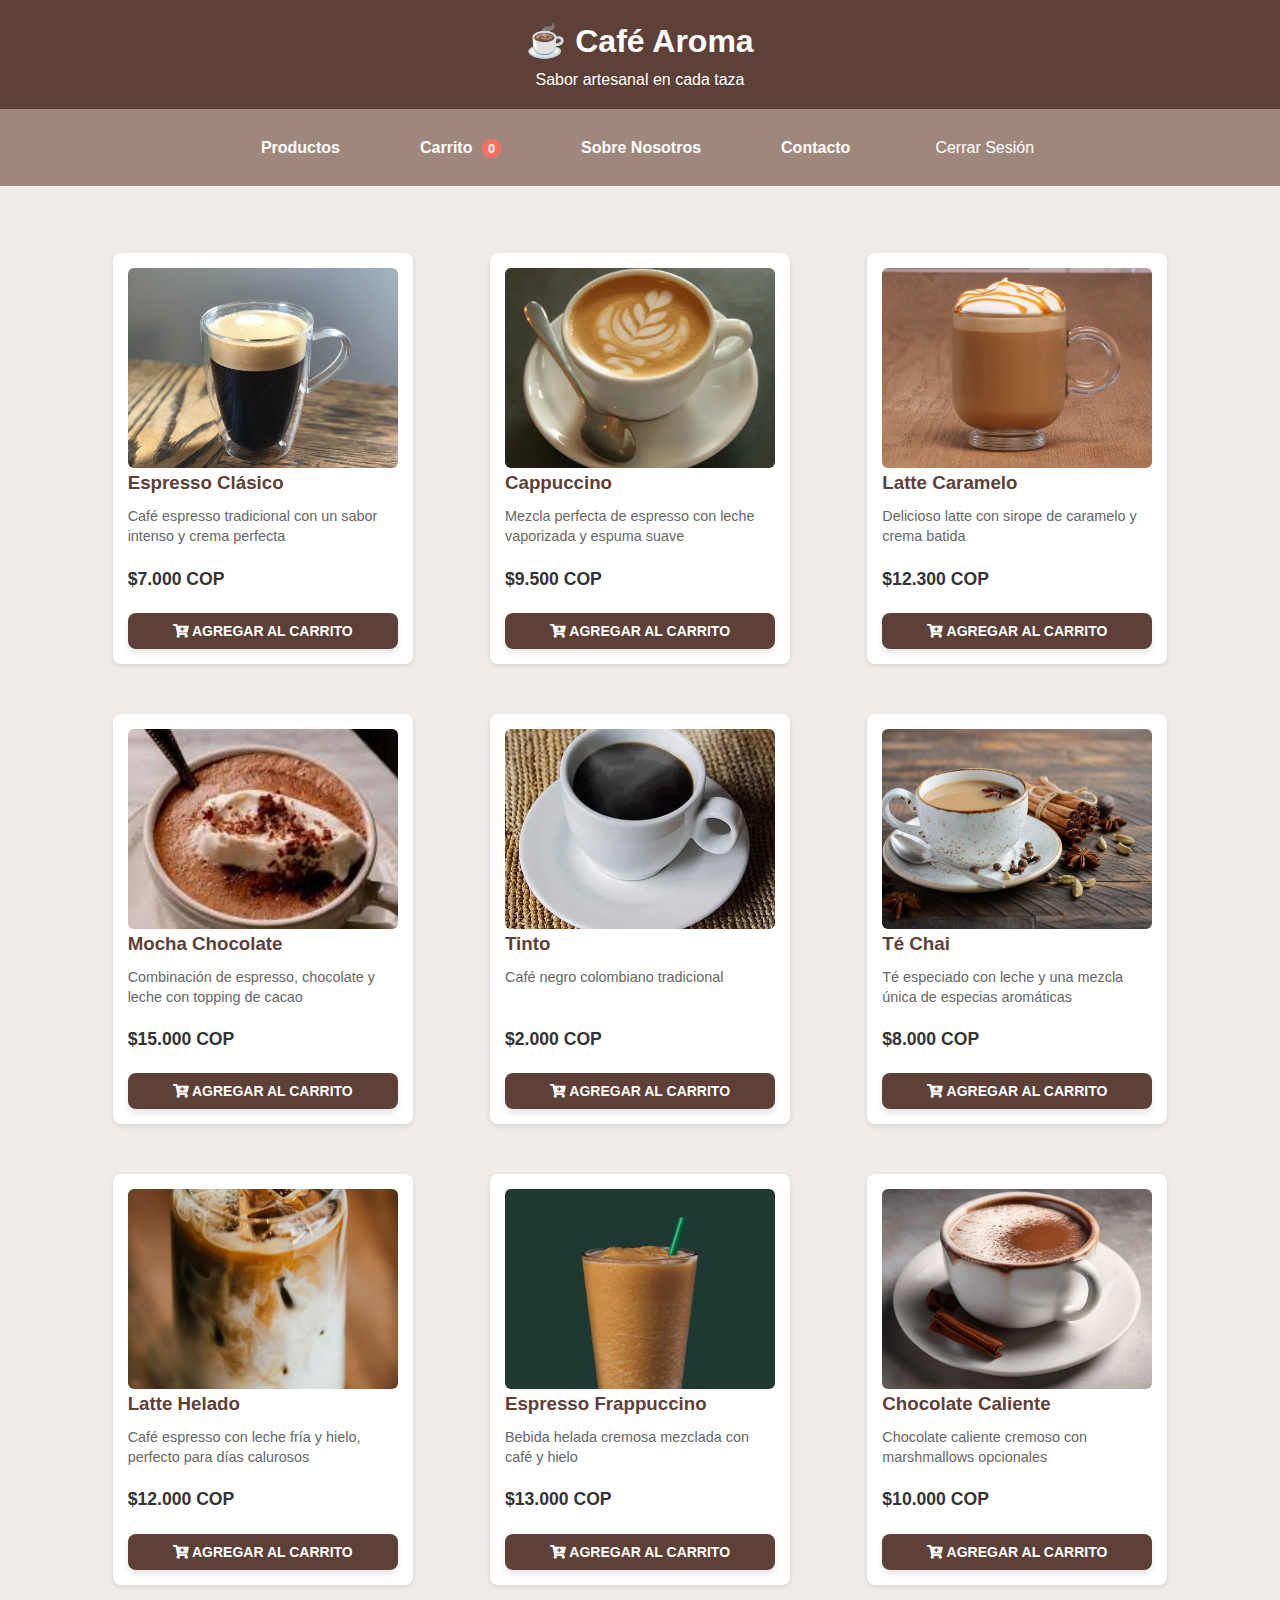
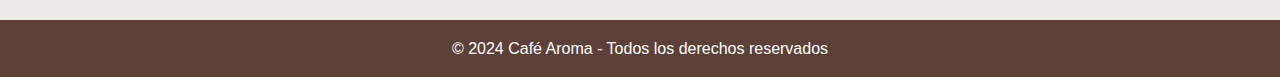
<file: index.html>
<!DOCTYPE html>
<html lang="es">
  <head>
    <meta charset="UTF-8" />
    <meta name="viewport" content="width=device-width, initial-scale=1.0" />
    <title>Café Aroma - Cafetería Artesanal</title>
    <link rel="stylesheet" href="styles.css" />
    <link
      href="https://cdnjs.cloudflare.com/ajax/libs/font-awesome/5.15.4/css/all.min.css"
      rel="stylesheet"
    />
  </head>
  <body>
    <header>
      <h1>☕ Café Aroma</h1>
      <p>Sabor artesanal en cada taza</p>
    </header>

    <nav>
      <a href="index.html" class="btn-nav">Productos</a>
      <a href="carrito.html" class="btn-nav"
        >Carrito
        <span id="contador-carrito" class="contador-carrito">0</span></a
      >
      <a href="sobre-nosotros.html" class="btn-nav">Sobre Nosotros</a>
      <a href="contacto.html" class="btn-nav">Contacto</a>
      <span id="user-name" class="user-name"></span>
      <button class="btn-nav" id="btn-logout">Cerrar Sesión</button>
    </nav>

    <div class="container">
      <section id="productos" class="productos"></section>
    </div>
    <div id="notificaciones" class="notificaciones"></div>
    <footer>
      <p>© 2024 Café Aroma - Todos los derechos reservados</p>
    </footer>

    <script src="productos.js"></script>
    <script src="carrito.js"></script>
    <script src="js/logout.js"></script>
    <script src="js/login.js"></script>
  </body>
</html>
</file>
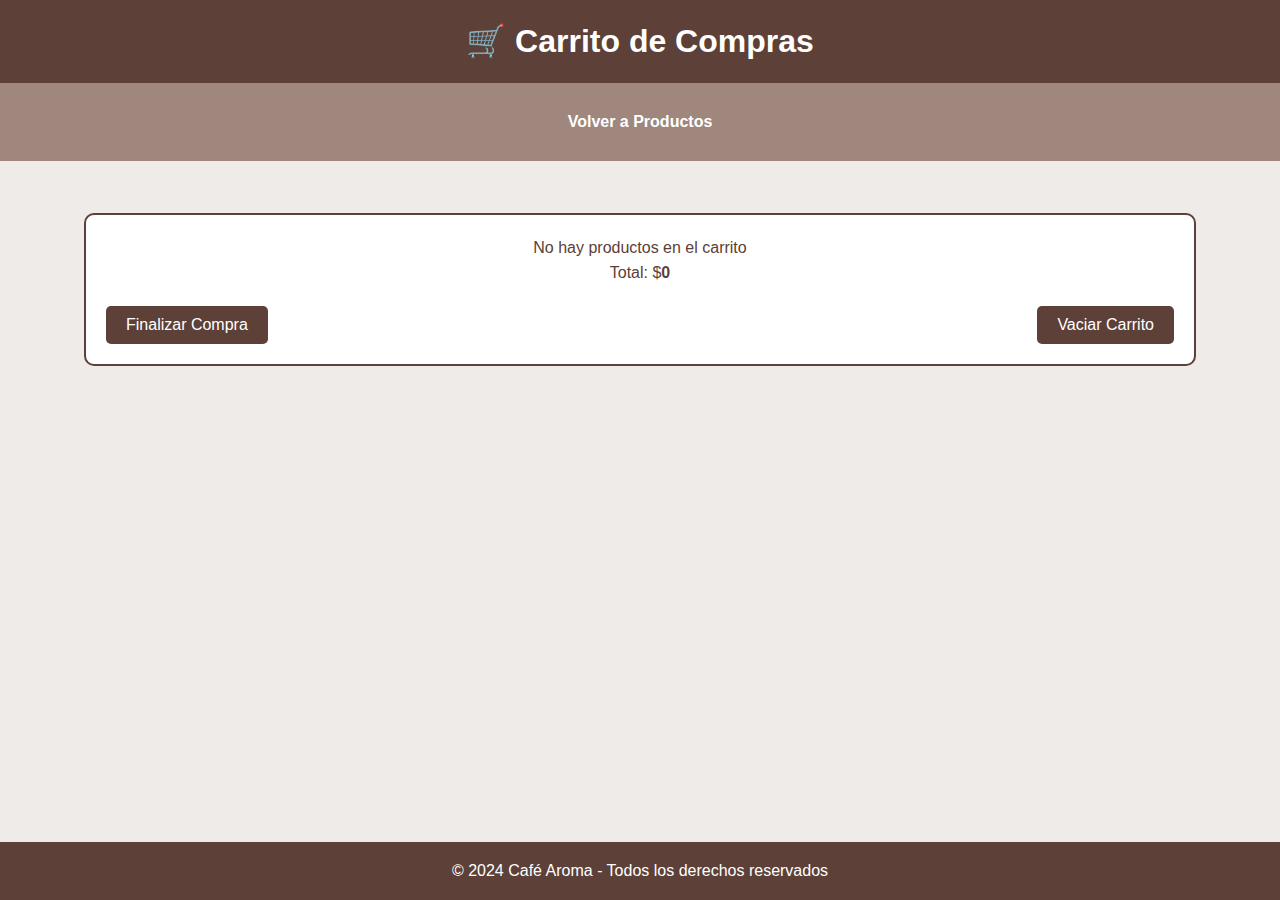
<file: carrito.html>
<!DOCTYPE html>
<html lang="es">
  <head>
    <meta charset="UTF-8" />
    <meta name="viewport" content="width=device-width, initial-scale=1.0" />
    <title>Carrito - Café Aroma</title>
    <link rel="stylesheet" href="styles.css" />
  </head>
  <body>
    <header>
      <h1>🛒 Carrito de Compras</h1>
    </header>

    <nav>
      <a href="index.html" class="btn-nav">Volver a Productos</a>
    </nav>

    <div class="container">
      <section id="carrito" class="carrito">
        <div id="lista-carrito"></div>
        <p>Total: $<span id="total-carrito">0</span></p>
        <div class="acciones-carrito">
          <button id="btn-comprar" class="btn-nav">Finalizar Compra</button>
          <button id="btn-vaciar" class="btn-nav">Vaciar Carrito</button>
        </div>
      </section>
    </div>

    <div id="alerta-vacia" class="alerta">
      <span class="close-btn" onclick="cerrarAlerta()">×</span>
      El carrito está vacío
    </div>

    <div id="alerta-login" class="alerta">
      <span class="close-btn" onclick="cerrarAlerta()">×</span>
      Necesitas iniciar sesión para realizar la compra.
    </div>

    <div id="alerta-compra" class="alerta success">
      <span class="close-btn" onclick="cerrarAlerta()">×</span>
      ¡Gracias por tu compra!
    </div>

    <footer>
      <p>© 2024 Café Aroma - Todos los derechos reservados</p>
    </footer>

    <script src="carrito.js"></script>
  </body>
</html>
</file>
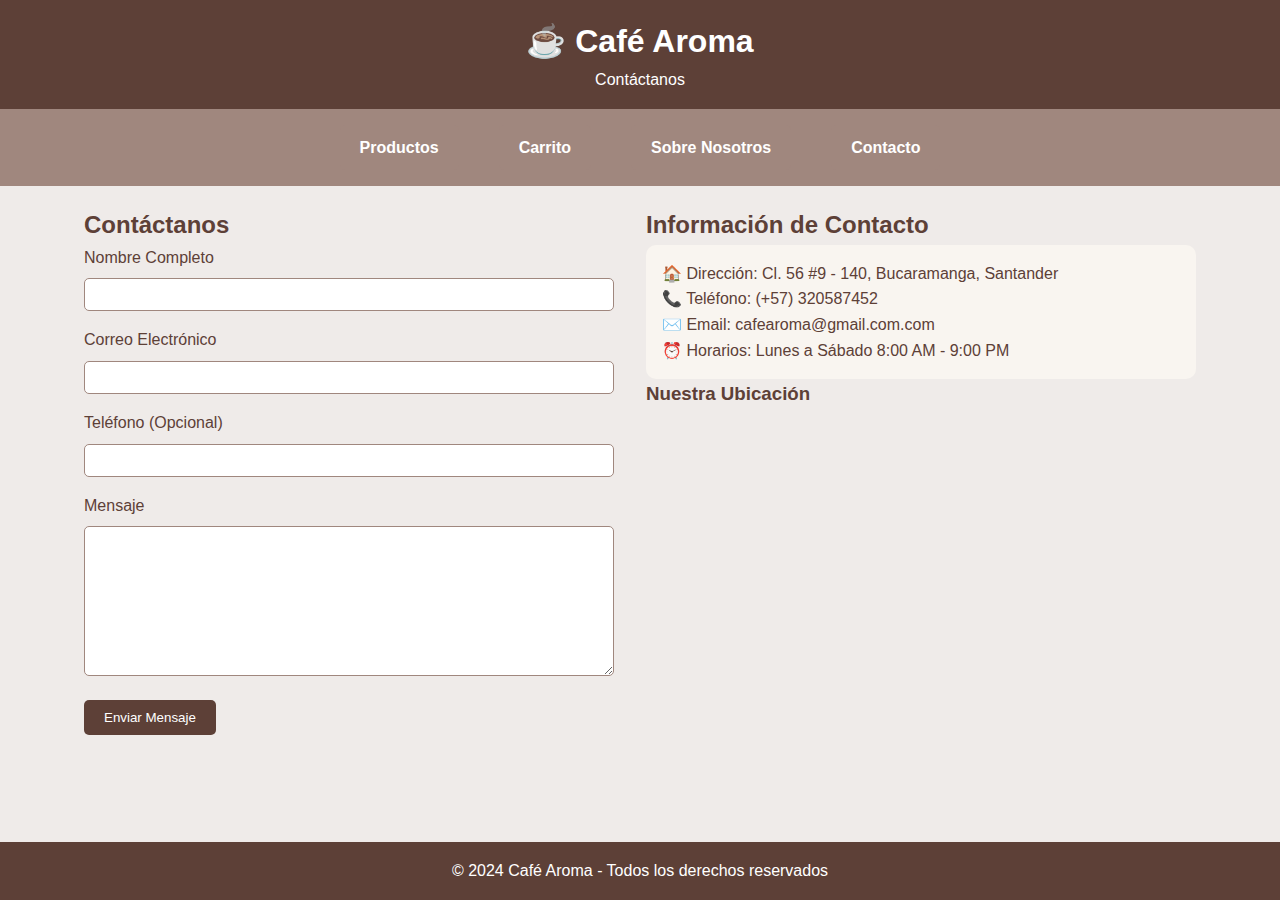
<file: contacto.html>
<!DOCTYPE html>
<html lang="es">
  <head>
    <meta charset="UTF-8" />
    <meta name="viewport" content="width=device-width, initial-scale=1.0" />
    <title>Contáctanos - Café Aroma</title>
    <link rel="stylesheet" href="styles.css" />
  </head>
  <body>
    <header>
      <h1>☕ Café Aroma</h1>
      <p>Contáctanos</p>
    </header>

    <nav>
      <a href="index.html" class="btn-nav">Productos</a>
      <a href="carrito.html" class="btn-nav">Carrito</a>
      <a href="sobre-nosotros.html" class="btn-nav">Sobre Nosotros</a>
      <a href="contacto.html" class="btn-nav">Contacto</a>
    </nav>

    <div class="container contacto">
      <section class="formulario-contacto">
        <h2>Contáctanos</h2>
        <form id="contact-form">
          <div class="form-grupo">
            <label for="nombre">Nombre Completo</label>
            <input type="text" id="nombre" name="nombre" required />
          </div>
          <div class="form-grupo">
            <label for="email">Correo Electrónico</label>
            <input type="email" id="email" name="email" required />
          </div>
          <div class="form-grupo">
            <label for="telefono">Teléfono (Opcional)</label>
            <input type="tel" id="telefono" name="telefono" />
          </div>
          <div class="form-grupo">
            <label for="mensaje">Mensaje</label>
            <textarea id="mensaje" name="mensaje" required></textarea>
          </div>
          <button type="submit" class="btn-enviar">Enviar Mensaje</button>
        </form>
      </section>

      <section class="informacion-contacto">
        <h2>Información de Contacto</h2>
        <div class="info-detalles">
          <p>🏠 Dirección: Cl. 56 #9 - 140, Bucaramanga, Santander</p>
          <p>📞 Teléfono: (+57) 320587452</p>
          <p>✉️ Email: cafearoma@gmail.com.com</p>
          <p>⏰ Horarios: Lunes a Sábado 8:00 AM - 9:00 PM</p>
        </div>

        <div class="mapa-ubicacion">
          <h3>Nuestra Ubicación</h3>
          <iframe
            src="https://www.google.com/maps/embed?pb=!1m18!1m12!1m3!1d3959.1881964010654!2d-73.1226494!3d7.104175499999999!2m3!1f0!2f0!3f0!3m2!1i1024!2i768!4f13.1!3m3!1m2!1s0x8e683fc61877b7b7%3A0xf54e5b5aea297149!2sCentro%20Comercial%20Acr%C3%B3polis!5e0!3m2!1ses!2sco!4v1732142364213!5m2!1ses!2sco"
            width="550"
            height="350"
            style="border: 0"
            allowfullscreen=""
            loading="lazy"
            referrerpolicy="no-referrer-when-downgrade"
          ></iframe>
        </div>
      </section>
    </div>

    <footer>
      <p>© 2024 Café Aroma - Todos los derechos reservados</p>
    </footer>

    <script src="contacto.js"></script>
  </body>
</html>
</file>
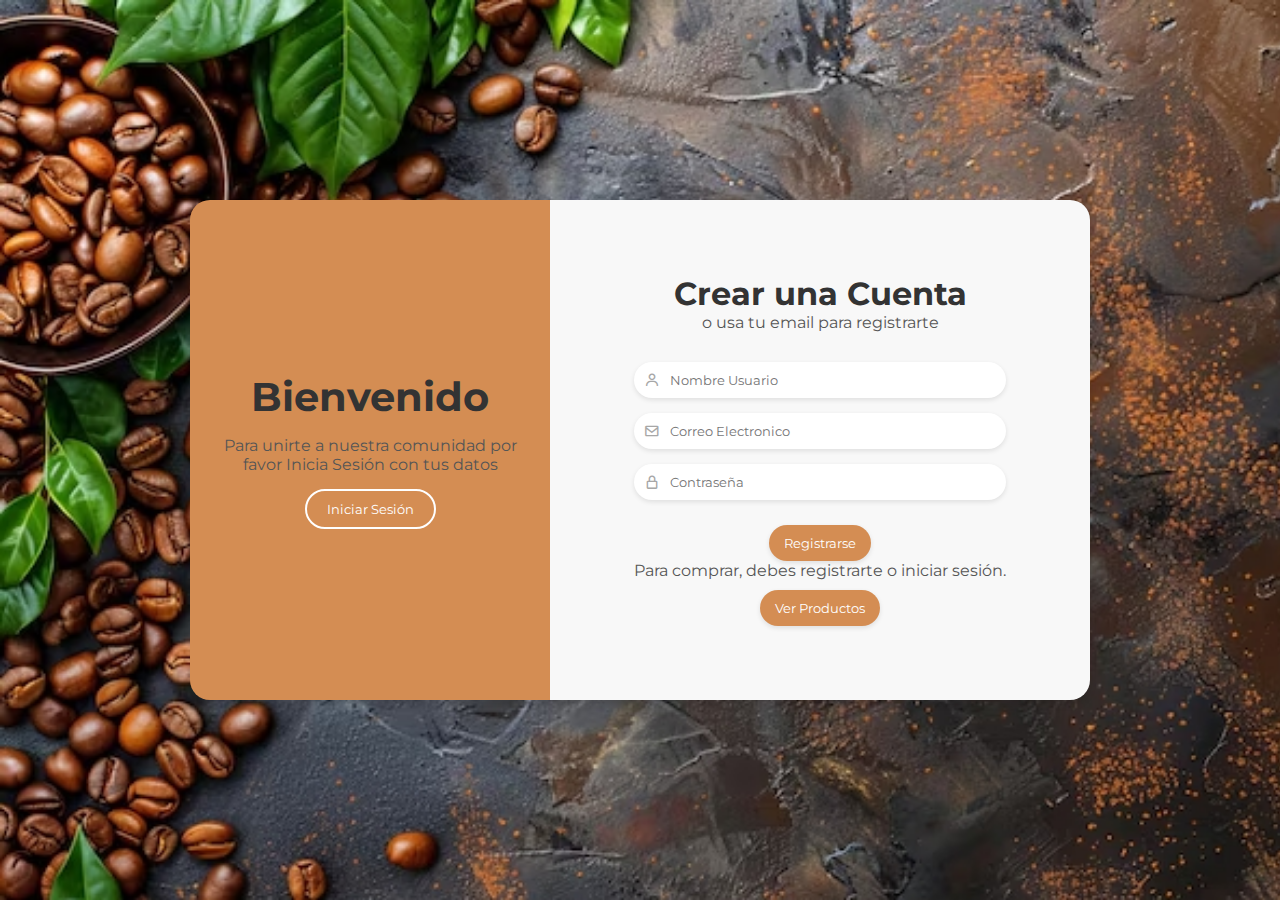
<file: login.html>
<!DOCTYPE html>
<html lang="en">
  <head>
    <meta charset="UTF-8" />
    <meta http-equiv="X-UA-Compatible" content="IE=edge" />
    <meta name="viewport" content="width=device-width, initial-scale=1.0" />
    <link rel="preconnect" href="https://fonts.googleapis.com" />
    <link rel="preconnect" href="https://fonts.gstatic.com" crossorigin />
    <link
      href="https://fonts.googleapis.com/css2?family=Montserrat:wght@300;400;500;600;700&display=swap"
      rel="stylesheet"
    />
    <link
      href="https://unpkg.com/boxicons@2.1.4/css/boxicons.min.css"
      rel="stylesheet"
    />
    <link rel="stylesheet" href="login.css" />
    <title>FORMULARIO DE REGISTRO E INICIO SESIÓN</title>
  </head>
  <body>
    <div class="container-form register">
      <div class="information">
        <div class="info-childs">
          <h2>Bienvenido</h2>
          <p>
            Para unirte a nuestra comunidad por favor Inicia Sesión con tus
            datos
          </p>
          <input type="button" value="Iniciar Sesión" id="sign-in" />
        </div>
      </div>
      <div class="form-information">
        <div class="form-information-childs">
          <h2>Crear una Cuenta</h2>
          <p>o usa tu email para registrarte</p>
          <form class="form form-register" novalidate>
            <div>
              <label>
                <i class="bx bx-user"></i>
                <input
                  type="text"
                  placeholder="Nombre Usuario"
                  name="userName"
                />
              </label>
            </div>
            <div>
              <label>
                <i class="bx bx-envelope"></i>
                <input
                  type="email"
                  placeholder="Correo Electronico"
                  name="userEmail"
                />
              </label>
            </div>
            <div>
              <label>
                <i class="bx bx-lock-alt"></i>
                <input
                  type="password"
                  placeholder="Contraseña"
                  name="userPassword"
                />
              </label>
            </div>
            <input type="submit" value="Registrarse" />
            <div class="alerta-error">Todos los campos son obligatorios</div>
            <div class="alerta-exito">Te registraste correctamente</div>
          </form>
          <p>Para comprar, debes registrarte o iniciar sesión.</p>
          <input
            type="submit"
            value="Ver Productos"
            class="btn-volver"
            onclick="window.location.href='index.html';"
          />
        </div>
      </div>
    </div>

    <div class="container-form login hide">
      <div class="information">
        <div class="info-childs">
          <h2>¡¡Bienvenido nuevamente!!</h2>
          <p>
            Para unirte a nuestra comunidad por favor Inicia Sesión con tus
            datos
          </p>
          <input type="button" value="Registrarse" id="sign-up" />
        </div>
      </div>
      <div class="form-information">
        <div class="form-information-childs">
          <h2>Iniciar Sesión</h2>
          <form class="form form-login" novalidate>
            <div>
              <label>
                <i class="bx bx-envelope"></i>
                <input
                  type="email"
                  placeholder="Correo Electronico"
                  name="userPassword"
                />
              </label>
            </div>
            <div>
              <label>
                <i class="bx bx-lock-alt"></i>
                <input
                  type="password"
                  placeholder="Contraseña"
                  name="userPassword"
                />
              </label>
            </div>
            <input type="submit" value="Iniciar Sesión" />
            <div class="alerta-error">Todos los campos son obligatorios</div>
            <div class="alerta-exito">Te registraste correctamente</div>
          </form>
        </div>
      </div>
    </div>

    <script src="js/script.js"></script>
    <script src="js/register.js"></script>
    <script src="js/login.js"></script>
  </body>
</html>
</file>
<file: styles.css>
:root {
  --primary-color: #5d4037;
  --secondary-color: #a0877e;
  --background-color: #efebe9;
}

* {
  margin: 0;
  padding: 0;
  box-sizing: border-box;
  font-family: "Arial", sans-serif;
}

html, body {
  height: 100%;
  margin: 0;
}

body {
  background-color: var(--background-color);
  color: var(--primary-color);
  line-height: 1.6;
  display: flex;
  flex-direction: column;
  min-height: 100vh;
}

.container {
  flex: 1;
  width: 90%;
  max-width: 1200px;
  margin: 0 auto;
  padding: 20px;
}

header {
  background-color: var(--primary-color);
  color: white;
  text-align: center;
  padding: 1rem;
}

nav {
  background-color: var(--secondary-color);
  padding: 1rem;
  text-align: center;
  display: flex;
  flex-wrap: wrap;
  justify-content: center;
  gap: 10px;
}

nav a {
  color: white;
  text-decoration: none;
  margin: 0 15px;
  font-weight: bold;
  transition: color 0.3s ease;
}

nav a:hover {
  color: #efebe9;
}

.btn-nav {
  display: inline-block;
  background-color: var(--secondary-color);
  color: white;
  padding: 10px 20px;
  border: none;
  border-radius: 5px;
  font-size: 16px;
  text-decoration: none;
  cursor: pointer;
  transition: background-color 0.3s ease, transform 0.2s ease;
}

.btn-nav:hover {
  background-color: var(--primary-color);
  transform: scale(0.9);
  border: 2px solid black;
}

.btn-nav:focus {
  outline: none;
}

.btn-nav:active {
  background-color: var(--primary-color);
  transform: scale(0.98);
}

.productos {
  display: flex;
  flex-wrap: wrap;
  justify-content: space-around;
  margin-top: 2rem;
  gap: 20px;
}

.producto {
  display: flex;
  flex-direction: column;
  width: 300px;
  margin: 15px;
  padding: 15px;
  border-radius: 8px;
  background-color: white;
  box-shadow: 0 2px 5px rgba(0, 0, 0, 0.1);
  transition: all 0.3s ease;
  overflow: hidden;
}

.producto:hover {
  transform: translateY(-5px);
  box-shadow: 0 5px 15px rgba(0, 0, 0, 0.2);
}

.producto-imagen {
  position: relative;
  width: 100%;
  padding-bottom: 75%;
  overflow: hidden;
  border-radius: 6px;
}

.producto-imagen img {
  position: absolute;
  top: 0;
  left: 0;
  width: 100%;
  height: 100%;
  object-fit: cover;
  transition: transform 0.3s ease;
}

.producto-imagen img:hover {
  transform: scale(1.05);
}

.producto-info {
  padding: 15px 0;
  text-align: center;
}

.producto-info h3 {
  margin: 0;
  font-size: 1.2em;
  color: #333;
}

.producto img {
  width: 100%;
  height: 200px;
  object-fit: cover;
  border-radius: 6px;
}

.producto .descripcion {
  font-size: 0.9em;
  color: #666;
  margin: 8px 0;
  line-height: 1.4;
  min-height: 40px;
}

.producto .precio {
  font-weight: bold;
  color: #333;
  margin: 10px 0;
  font-size: 1.1em;
}

.btn-agregar {
  display: inline-block;
  background-color: var(--primary-color);
  color: white;
  padding: 10px 16px;
  font-size: 14px;
  font-weight: bold;
  border: none;
  border-radius: 8px;
  cursor: pointer;
  text-transform: uppercase;
  transition: all 0.3s ease;
  box-shadow: 0px 4px 6px rgba(0, 0, 0, 0.1);
  width: 100%;
  margin-top: 10px;
}

.btn-agregar:hover {
  background-color: var(--secondary-color);
  transform: scale(1.05);
  box-shadow: 0px 6px 10px rgba(0, 0, 0, 0.2);
}

.btn-agregar:active {
  background-color: #3e2723;
  transform: scale(0.95);
  box-shadow: 0px 2px 4px rgba(0, 0, 0, 0.15);
}

.btn-agregar:focus {
  outline: 2px solid var(--secondary-color);
  outline-offset: 2px;
}

/* Responsive adjustments */
@media screen and (max-width: 768px) {
  .producto {
    margin: 10px;
  }
}

@media screen and (max-width: 480px) {
  .producto {
    width: 100%;
    margin: 10px 0;
  }
}

.carrito {
  background-color: white;
  border: 2px solid var(--primary-color);
  padding: 20px;
  margin-top: 2rem;
  text-align: center;
  border-radius: 10px;
}

.item-carrito {
  display: flex;
  align-items: center;
  margin-bottom: 10px;
  padding: 10px;
  background-color: #f9f5f0;
  border-radius: 8px;
}

.img-carrito {
  width: 60px;
  height: 60px;
  object-fit: cover;
  border-radius: 8px;
  margin-right: 15px;
}

.detalle-producto {
  display: flex;
  justify-content: space-between;
  align-items: center;
  width: 100%;
  flex-wrap: wrap;
  gap: 10px;
}

.acciones-carrito {
  display: flex;
  justify-content: space-between;
  margin-top: 20px;
  flex-wrap: wrap;
  gap: 10px;
}

.acciones-carrito button {
  padding: 10px 20px;
  background-color: var(--primary-color);
  color: white;
  border: none;
  border-radius: 5px;
  cursor: pointer;
  transition: background-color 0.3s ease;
}

.acciones-carrito button:hover {
  background-color: var(--secondary-color);
}

#total-carrito {
  font-weight: bold;
  color: var(--primary-color);
}

.contador-carrito {
  background-color: #ff6f61;
  color: white;
  font-size: 0.8rem;
  font-weight: bold;
  border-radius: 50%;
  padding: 2px 6px;
  margin-left: 5px;
}

.about-us {
  display: flex;
  flex-direction: column;
  gap: 2rem;
}

.historia-content {
  display: flex;
  flex-direction: column;
  align-items: center;
  gap: 2rem;
  text-align: justify;
}

.about-image {
  max-width: 100%;
  height: auto;
  border-radius: 10px;
}

.valores-grid {
  display: grid;
  grid-template-columns: repeat(auto-fit, minmax(250px, 1fr));
  gap: 1rem;
}

.valor-item {
  background-color: #f9f5f0;
  padding: 1rem;
  text-align: center;
  border-radius: 10px;
}

.contacto {
  display: flex;
  flex-direction: column;
  gap: 2rem;
}

.formulario-contacto,
.informacion-contacto {
  flex: 1;
  width: 100%;
}

.form-grupo {
  margin-bottom: 1rem;
}

.form-grupo label {
  display: block;
  margin-bottom: 0.5rem;
}

.form-grupo input,
.form-grupo textarea {
  width: 100%;
  padding: 0.5rem;
  border: 1px solid var(--secondary-color);
  border-radius: 5px;
}

.form-grupo textarea {
  height: 150px;
  resize: vertical;
}

.btn-enviar {
  background-color: var(--primary-color);
  color: white;
  border: none;
  padding: 10px 20px;
  border-radius: 5px;
  cursor: pointer;
  transition: background-color 0.3s ease;
  width: 100%;
}

.btn-enviar:hover {
  background-color: var(--secondary-color);
}

.informacion-contacto {
  flex: 1;
}

.info-detalles {
  background-color: #f9f5f0;
  padding: 1rem;
  border-radius: 10px;
  word-wrap: break-word;
}

.img-mapa {
  width: 100%;
  height: auto;
  border-radius: 10px;
  margin-top: 1rem;
}

.alerta {
  display: none;
  padding: 20px 30px;
  margin: 15px 0;
  border-radius: 15px;
  font-size: 16px;
  line-height: 1.5;
  color: white;
  background-color: #f44336;
  border: 2px solid #f44336;
  position: fixed;
  top: 10%;
  left: 50%;
  transform: translateX(-50%);
  z-index: 1000;
  box-shadow: 0px 6px 12px rgba(0, 0, 0, 0.15);
  min-width: 300px;
  max-width: 90%;
  width: auto;
  text-align: center;
}

.alerta.success,
.alerta-exito {
  background-color: #4caf50;
  border: 2px solid #4caf50;
}

.alerta-error {
  background-color: #f44336;
  border: 2px solid #f44336;
}

.alerta.info {
  background-color: #2196f3;
  border: 2px solid #2196f3;
}

.alerta.show {
  display: block;
}

.alerta .close-btn {
  font-size: 22px;
  cursor: pointer;
  position: absolute;
  top: 10px;
  right: 15px;
  color: white;
  padding: 5px;
  line-height: 1;
}

.alerta .btn-login {
  background-color: #2196f3;
  color: white;
  border: none;
  border-radius: 10px;
  padding: 8px 16px;
  cursor: pointer;
  font-size: 16px;
  margin-top: 10px;
  display: inline-block;
  text-decoration: none;
  transition: background-color 0.3s ease;
}

.alerta .btn-login:hover {
  background-color: #1976d2;
}

@media screen and (max-width: 480px) {
  .alerta {
    padding: 15px 25px;
    font-size: 14px;
    min-width: 250px;
  }
  
  .alerta .close-btn {
    font-size: 20px;
  }
  
  .alerta .btn-login {
    padding: 6px 12px;
    font-size: 14px;
  }
}

.user-name {
  color: white;
  font-weight: bold;
  margin-left: 10px;
}

footer {
  background-color: var(--primary-color);
  color: white;
  text-align: center;
  padding: 1rem;
  margin-top: auto;
}

@media screen and (min-width: 768px) {
  .historia-content {
    flex-direction: row;
  }
  
  .about-image {
    max-width: 50%;
  }
  
  .contacto {
    flex-direction: row;
  }
  
  .valores-grid {
    grid-template-columns: repeat(4, 1fr);
  }
  
  .btn-enviar {
    width: auto;
  }
}

@media screen and (max-width: 480px) {
  .container {
    width: 95%;
    padding: 10px;
  }
  
  nav {
    padding: 0.5rem;
  }
  
  nav a {
    margin: 5px;
    font-size: 14px;
  }
  
  .btn-nav {
    padding: 8px 16px;
    font-size: 14px;
  }
  
  .producto {
    width: 100%;
    margin: 10px 0;
  }
  
  .item-carrito {
    flex-direction: column;
    text-align: center;
  }
  
  .img-carrito {
    margin-right: 0;
    margin-bottom: 10px;
  }
  
  .detalle-producto {
    flex-direction: column;
    text-align: center;
  }
  
  .acciones-carrito {
    flex-direction: column;
  }
  
  .acciones-carrito button {
    width: 100%;
  }
}

.notificaciones {
  position: fixed;
  top: 30px;
  left: 50%;
  transform: translateX(-50%);
  z-index: 1000;
  display: flex;
  flex-direction: column;
  gap: 10px;
  align-items: center;
}

.notificacion {
  background-color: #4caf50; 
  color: white;
  padding: 15px 20px;
  border-radius: 8px;
  box-shadow: 0 4px 8px rgba(0, 0, 0, 0.2);
  font-size: 16px;
  text-align: center;
  opacity: 0;
  transform: scale(0.9);
  animation: fadeInOut 4s ease forwards;
}

@keyframes fadeInOut {
  0% {
    opacity: 0;
    transform: scale(0.9);
  }
  10%, 90% {
    opacity: 1;
    transform: scale(1);
  }
  100% {
    opacity: 0;
    transform: scale(0.9);
  }
}
</file>
<file: login.css>
* {
  padding: 0;
  margin: 0;
  box-sizing: border-box;
  font-family: "Montserrat", sans-serif;
}

body {
  display: flex;
  align-items: center;
  justify-content: center;
  height: 100vh;
  background-image: url(img/fondocafe.jpg);
  background-size: cover;
}

.container-form {
  display: flex;
  border-radius: 20px;
  box-shadow: 0 5px 7px rgba(0, 0, 0, 0.1);
  height: 500px;
  max-width: 900px;
  transition: all 1s ease;
  margin: 10px;
}

.information {
  width: 40%;
  display: flex;
  align-items: center;
  text-align: center;
  background-color: #d48d53;
  border-top-left-radius: 20px;
  border-bottom-left-radius: 20px;
}

.info-childs {
  width: 100%;
  padding: 0 30px;
}

.info-childs h2 {
  font-size: 2.5rem;
  color: #333;
}

.info-childs p {
  margin: 15px 0;
  color: #555;
}

.info-childs input {
  background-color: transparent;
  outline: none;
  border: solid 2px #ffffff;
  border-radius: 20px;
  padding: 10px 20px;
  color: #ffffff;
  cursor: pointer;
  transition: background-color 0.3s ease;
}

.info-childs input:hover {
  background-color: #b87d4c;
  border: none;
  color: #fff;
  box-shadow: 0 2px 5px rgba(0, 0, 0, 0.1);
}

.form-information {
  display: flex;
  align-items: center;
  justify-content: center;
  width: 60%;
  text-align: center;
  background-color: #f8f8f8;
  border-top-right-radius: 20px;
  border-bottom-right-radius: 20px;
}

.form-information-childs {
  padding: 0 30px;
}

.form-information-childs h2 {
  color: #333;
  font-size: 2rem;
}

.form-information-childs p {
  color: #555;
}


.form {
  margin: 30px 0 0 0;
}

.form label {
  display: flex;
  align-items: center;
  margin-bottom: 15px;
  border-radius: 20px;
  padding: 0 10px;
  background-color: #fff;
  box-shadow: 0 2px 5px rgba(0, 0, 0, 0.1);
}

.form label input {
  width: 100%;
  padding: 10px;
  background-color: #fff;
  border: none;
  outline: none;
  border-radius: 20px;
  color: #333;
}

.form label i {
  color: #a7a7a7;
}

.form input[type="submit"] {
  background-color: #d48d53;
  color: #fff;
  border-radius: 20px;
  border: none;
  padding: 10px 15px;
  cursor: pointer;
  margin-top: 10px;
  box-shadow: 0 2px 5px rgba(0, 0, 0, 0.1);
}

.form input[type="submit"]:hover {
  background-color: #b3794a;
}
.btn-volver {
  width: auto;
  padding: 10px 15px;
  margin-top: 10px;
  cursor: pointer;
  background-color: #d48d53;
  color: #fff;
  border-radius: 20px;
  border: none;
  box-shadow: 0 2px 5px rgba(0, 0, 0, 0.1);
}

.btn-volver:hover {
  background-color: #a77349;
}
.hide {
  position: absolute;
  transform: translateY(-300%);
}

.form div .alerta {
  width: 290px;
  text-align: left;
  border-radius: 7px;
  margin-bottom: 10px;
  font-size: 0.8rem;
}

.form > .alerta-error,
.form > .alerta-exito {
  display: none;
}

.form .alertaError {
  display: block;
  background-color: #f66060;
  padding: 0.5rem 1rem;
  margin-top: 10px;
  font-weight: 500;
  font-size: 0.8rem;
}

.form .alertaExito {
  display: block;
  background-color: #0ca828;
  padding: 0.5rem 1rem;
  margin-top: 10px;
  font-weight: 500;
  font-size: 0.8rem;
}

.form .error {
  outline: solid 2px #9d2222;
}


@media screen and (max-width: 750px) {
  html {
    font-size: 12px;
  }
}

@media screen and (max-width: 580px) {
  html {
    font-size: 15px;
  }

  .container-form {
    height: auto;
    flex-direction: column;
  }

  .information {
    width: 100%;
    padding: 20px;
    border-top-left-radius: 20px;
    border-top-right-radius: 20px;
    border-bottom-left-radius: 0px;
    border-bottom-right-radius: 0;
  }

  .form-information {
    width: 100%;
    padding: 20px;
    border-bottom-left-radius: 20px;
    border-top-right-radius: 0;
  }
}

.alerta-error, .alerta-exito {
  display: none;
  padding: 10px;
  margin-top: 10px;
  font-size: 14px;
  border-radius: 15px; 
  box-shadow: 0px 4px 6px rgba(0, 0, 0, 0.1); 
}

.alerta-error {
  color: white;
  background-color: rgb(204, 81, 81);
}

.alerta-exito {
  color: white;
  background-color: green;
}
</file>
